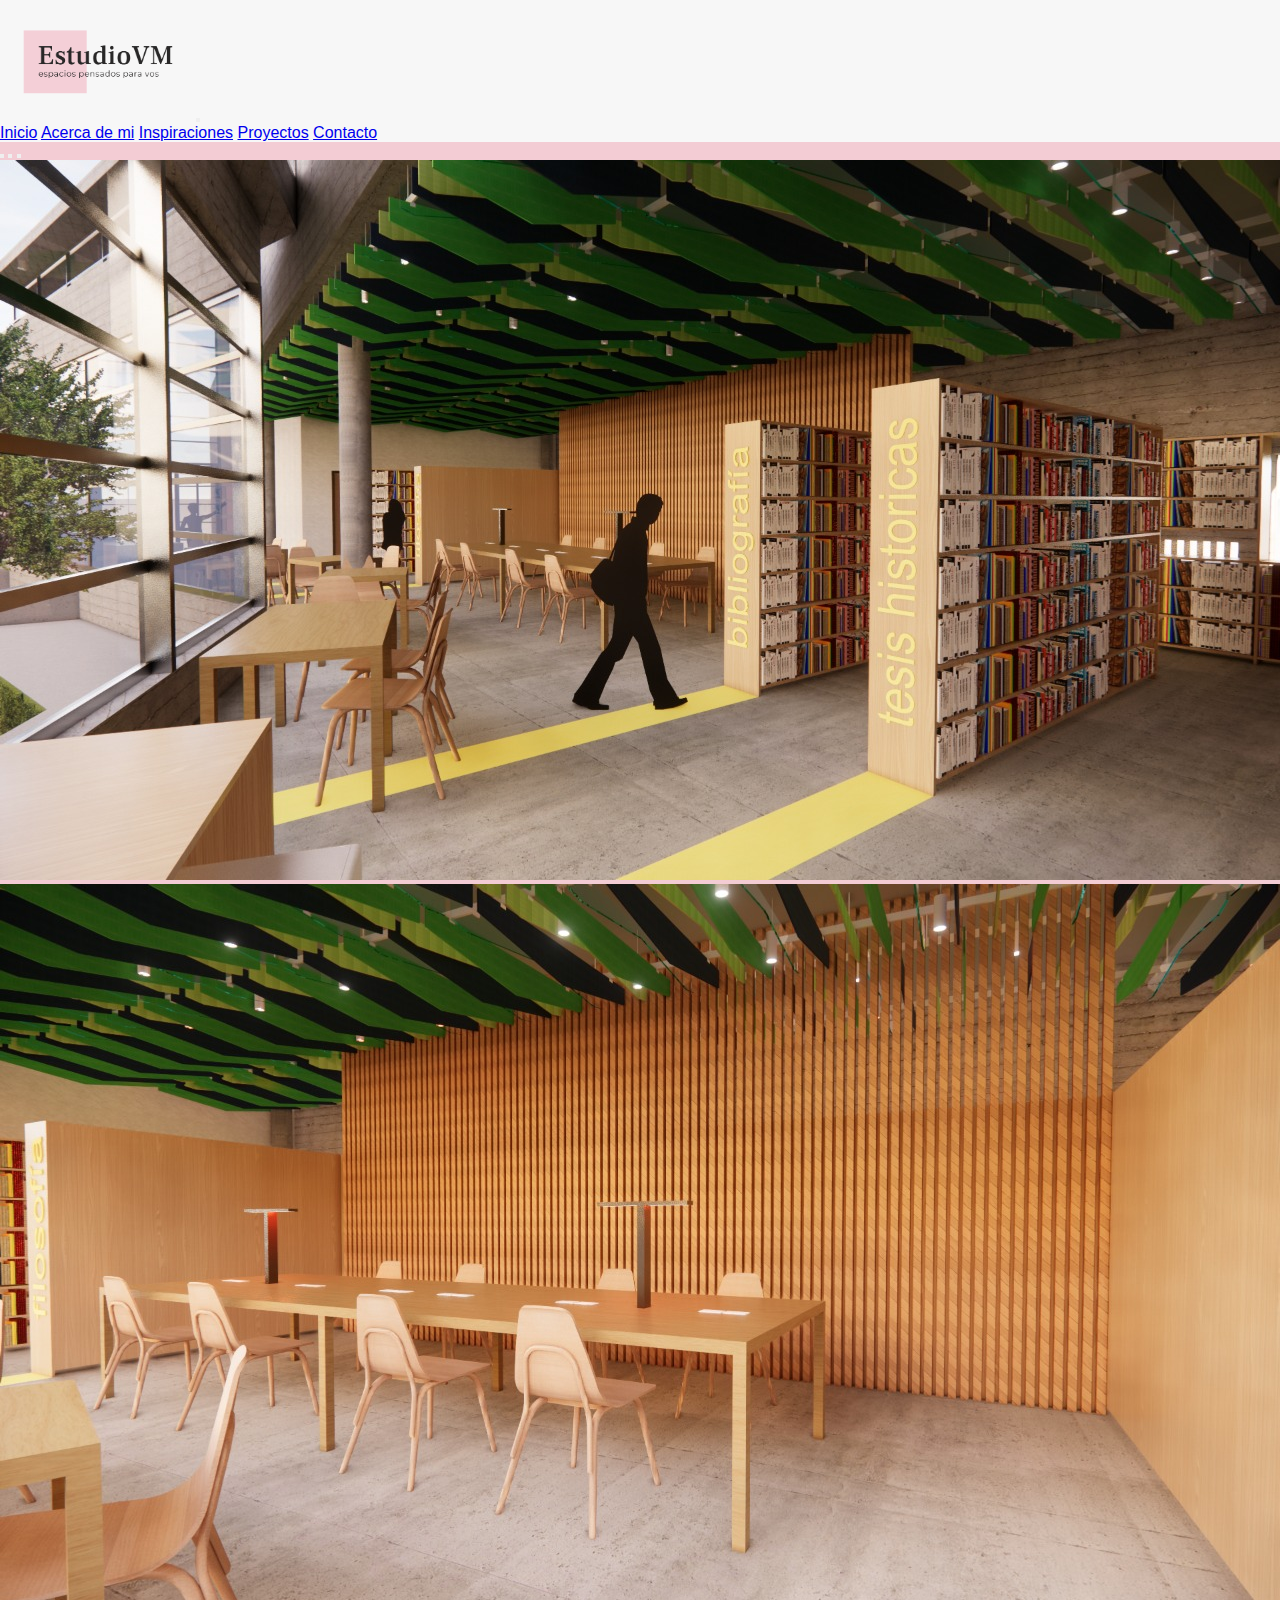
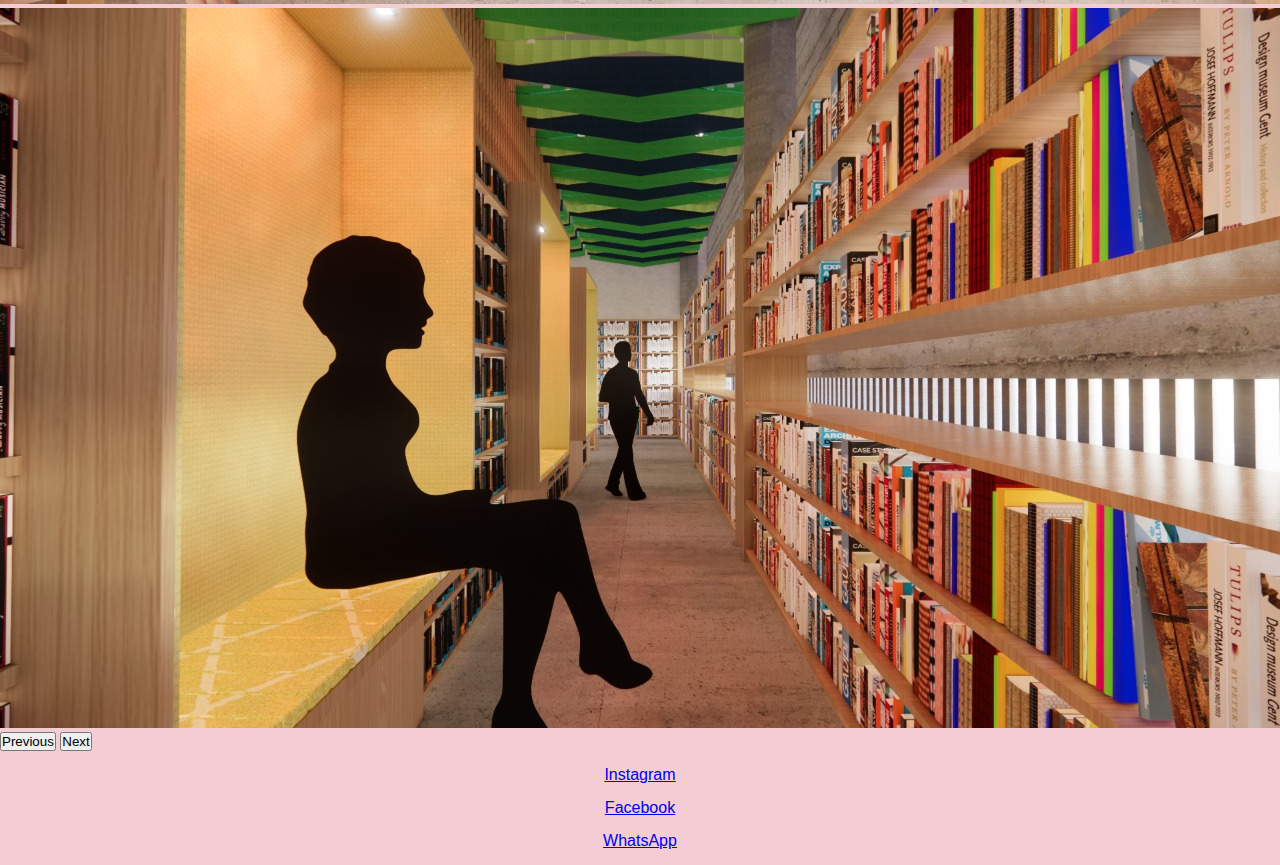
<file: index.html>
<!DOCTYPE html>
<html lang="es">

<head>
  <meta charset="UTF-8">
  <meta http-equiv="X-UA-Compatible" content="IE=edge">
  <meta name="viewport" content="width=device-width, initial-scale=1.0">

  <!-- link bootstrap -->
  <link href="https://cdn.jsdelivr.net/npm/bootstrap@5.2.2/dist/css/bootstrap.min.css" rel="stylesheet"
    integrity="sha384-Zenh87qX5JnK2Jl0vWa8Ck2rdkQ2Bzep5IDxbcnCeuOxjzrPF/et3URy9Bv1WTRi" crossorigin="anonymous">

  <!-- link estilos -->
  <link rel="stylesheet" href="css/style.css">

  <title>EstudioVM</title>
</head>

<body>
  <header class="d-flex navbar navbar-expand-lg bg-light">
    <div class="container-fluid">
      <img class="nav-img" src="./imagenes/logo.png" alt="logo">
      <button class="navbar-toggler" type="button" data-bs-toggle="collapse" data-bs-target="#navbarNavAltMarkup"
        aria-controls="navbarNavAltMarkup" aria-expanded="false" aria-label="Toggle navigation">
        <span class="navbar-toggler-icon"></span>
      </button>
      <nav class="justify-content-end collapse navbar-collapse" id="navbarNavAltMarkup">
        <div class="navbar-nav">
          <a class="nav-link" href="paginas/inicio.html">Inicio</a>
          <a class="nav-link" href="paginas/acerca de mi.html">Acerca de mi</a>
          <a class="nav-link" href="paginas/inspiraciones.html">Inspiraciones</a>
          <a class="nav-link" href="paginas/proyectos.html">Proyectos</a>
          <a class="nav-link" href="paginas/contacto.html">Contacto</a>
        </div>
      </nav>
    </div>
  </header>
  <main class="container">
    <div id="carouselExampleIndicators" class="d-flex p-5 m-auto justify-content-center carousel slide"
      data-bs-ride="true">
      <div class="carousel-indicators">
        <button type="button" data-bs-target="#carouselExampleIndicators" data-bs-slide-to="0" class="active"
          aria-current="true" aria-label="Slide 1"></button>
        <button type="button" data-bs-target="#carouselExampleIndicators" data-bs-slide-to="1"
          aria-label="Slide 2"></button>
        <button type="button" data-bs-target="#carouselExampleIndicators" data-bs-slide-to="2"
          aria-label="Slide 3"></button>
      </div>
      <div class="carousel-inner">
        <div class="carousel-item active">
          <img src="imagenes/imagen1.jpg" class="d-block img-px w-100" alt="imagen biblioteca">
        </div>
        <div class="carousel-item">
          <img src="imagenes/imagen2.jpg" class="d-block img-px w-100" alt="imagen mesa de trabajo">
        </div>
        <div class="carousel-item">
          <img src="imagenes/imagen3.jpg" class="d-block img-px w-100" alt="imagen nichos">
        </div>
      </div>
      <button class="carousel-control-prev" type="button" data-bs-target="#carouselExampleIndicators"
        data-bs-slide="prev">
        <span class="carousel-control-prev-icon" aria-hidden="true"></span>
        <span class="visually-hidden">Previous</span>
      </button>
      <button class="carousel-control-next" type="button" data-bs-target="#carouselExampleIndicators"
        data-bs-slide="next">
        <span class="carousel-control-next-icon" aria-hidden="true"></span>
        <span class="visually-hidden">Next</span>
      </button>
    </div>
  </main>
  <footer>
    <ul class="d-flex gap-3 justify-content-center">
      <li><a href="https:/ /www.instagram.com" target="_blank">Instagram</a></li>
      <li><a href="https://www.facebook.com" target="_blank">Facebook</a></li>
      <li><a href="https://www.whatsapp.com" target="_blank">WhatsApp</a></li>
    </ul>
  </footer>

  <!-- link js bootstrap -->
  <script src="https://cdn.jsdelivr.net/npm/bootstrap@5.2.2/dist/js/bootstrap.bundle.min.js"
    integrity="sha384-OERcA2EqjJCMA+/3y+gxIOqMEjwtxJY7qPCqsdltbNJuaOe923+mo//f6V8Qbsw3"
    crossorigin="anonymous"></script>

</body>

</html>
</file>
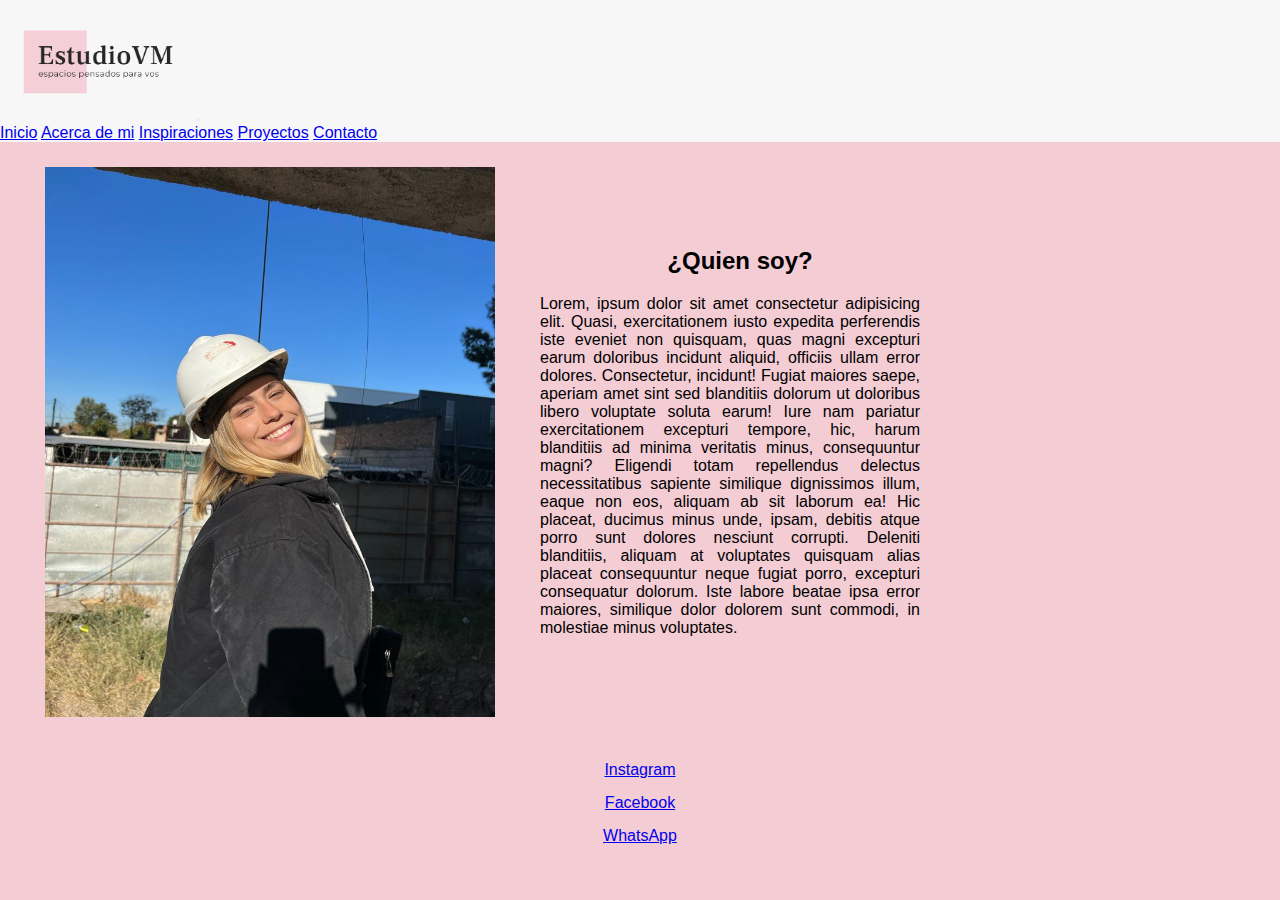
<file: paginas/acerca de mi.html>
<!DOCTYPE html>
<html lang="es">

<head>
    <meta charset="UTF-8">
    <meta http-equiv="X-UA-Compatible" content="IE=edge">
    <meta name="viewport" content="width=device-width, initial-scale=1.0">

    <!-- link bootstrap -->
    <link href="https://cdn.jsdelivr.net/npm/bootstrap@5.2.2/dist/css/bootstrap.min.css" rel="stylesheet"
        integrity="sha384-Zenh87qX5JnK2Jl0vWa8Ck2rdkQ2Bzep5IDxbcnCeuOxjzrPF/et3URy9Bv1WTRi" crossorigin="anonymous">

    <!-- link estilos -->
    <link rel="stylesheet" href="../css/style.css">

    <title>EstudioVM</title>
</head>

<body>
    <header class="navegar d-flex navbar navbar-expand-lg bg-light">
        <div class="container-fluid">
            <img class="nav-img" src="../imagenes/logo.png" alt="logo">
            <button class="navbar-toggler" type="button" data-bs-toggle="collapse" data-bs-target="#navbarNavAltMarkup"
                aria-controls="navbarNavAltMarkup" aria-expanded="false" aria-label="Toggle navigation">
                <span class="navbar-toggler-icon"></span>
            </button>
            <nav class="justify-content-end collapse navbar-collapse" id="navbarNavAltMarkup">
                <div class="navbar-nav">
                    <a class="nav-link" href="../paginas/inicio.html">Inicio</a>
                    <a class="nav-link" href="../paginas/acerca de mi.html">Acerca de mi</a>
                    <a class="nav-link" href="../paginas/inspiraciones.html">Inspiraciones</a>
                    <a class="nav-link" href="../paginas/proyectos.html">Proyectos</a>
                    <a class="nav-link" href="../paginas/contacto.html">Contacto</a>
                </div>
            </nav>
        </div>
    </header>
    <main>
        <div class="container">
            <section class="d-flex yo">
                <div class="img">
                    <img src="../imagenes/yo.jpg" alt="Valentina Mariño">
                </div>
                <div>
                    <h2 class="saludo">¿Quien soy?</h2>
                    <p>Lorem, ipsum dolor sit amet consectetur adipisicing elit. Quasi, exercitationem iusto expedita
                        perferendis iste eveniet non quisquam, quas magni excepturi earum doloribus incidunt aliquid,
                        officiis
                        ullam error dolores. Consectetur, incidunt!
                        Fugiat maiores saepe, aperiam amet sint sed blanditiis dolorum ut doloribus libero voluptate
                        soluta
                        earum! Iure nam pariatur exercitationem excepturi tempore, hic, harum blanditiis ad minima
                        veritatis
                        minus, consequuntur magni?
                        Eligendi totam repellendus delectus necessitatibus sapiente similique dignissimos illum, eaque
                        non eos,
                        aliquam ab sit laborum ea! Hic placeat, ducimus minus unde, ipsam, debitis atque porro sunt
                        dolores
                        nesciunt corrupti.
                        Deleniti blanditiis, aliquam at voluptates quisquam alias placeat consequuntur neque fugiat
                        porro,
                        excepturi consequatur dolorum. Iste labore beatae ipsa error maiores, similique dolor dolorem
                        sunt
                        commodi, in molestiae minus voluptates.
                    </p>
                </div>
            </section>
        </div>
    </main>
    <footer>
        <ul class="d-flex gap-3 justify-content-center">
            <li><a href="https:/ /www.instagram.com" target="_blank">Instagram</a></li>
            <li><a href="https://www.facebook.com" target="_blank">Facebook</a></li>
            <li><a href="https://www.whatsapp.com" target="_blank">WhatsApp</a></li>
        </ul>
    </footer>

    <!-- link js bootstrap -->
    <script src="https://cdn.jsdelivr.net/npm/bootstrap@5.2.2/dist/js/bootstrap.bundle.min.js"
        integrity="sha384-OERcA2EqjJCMA+/3y+gxIOqMEjwtxJY7qPCqsdltbNJuaOe923+mo//f6V8Qbsw3"
        crossorigin="anonymous"></script>

</body>

</html>
</file>
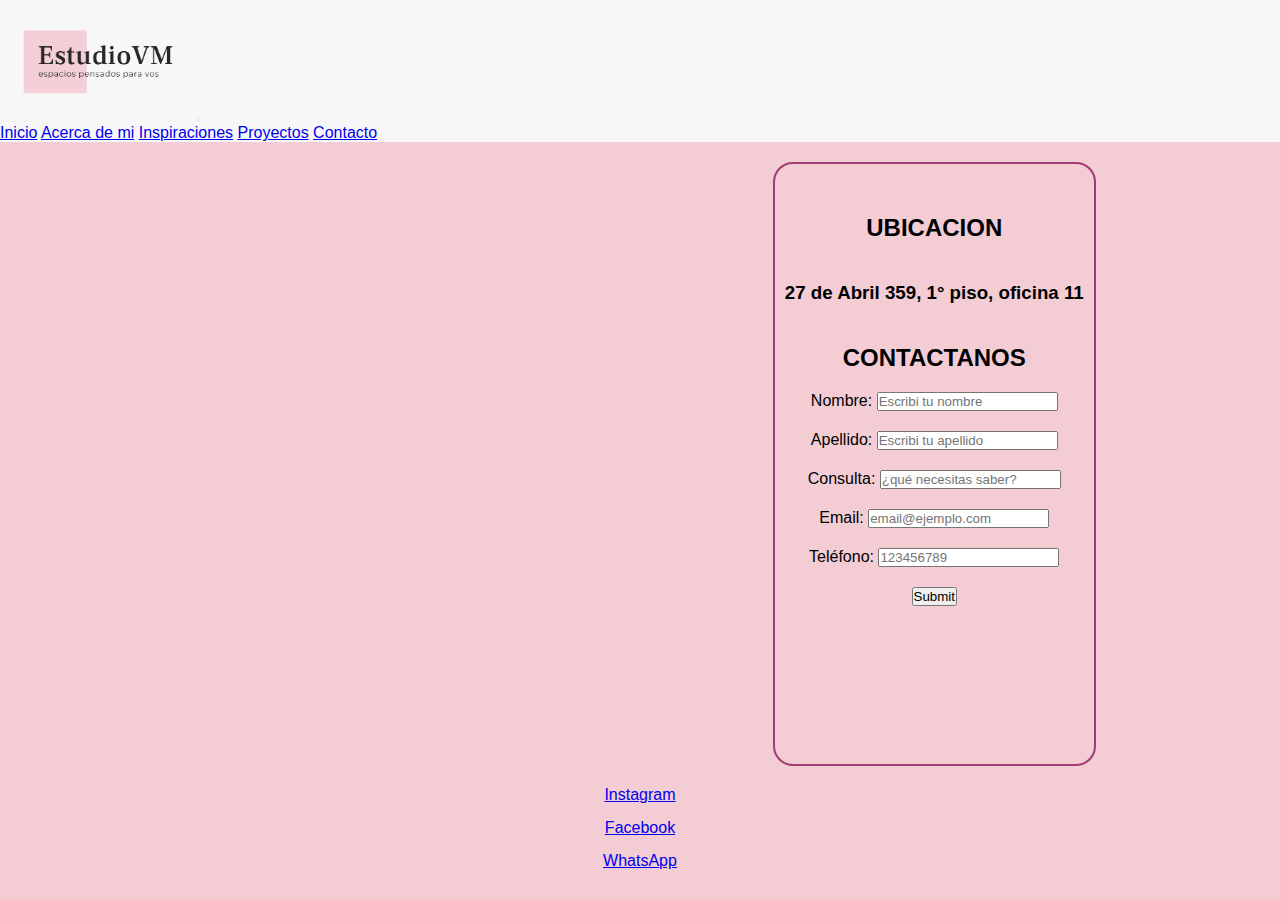
<file: paginas/contacto.html>
<!DOCTYPE html>
<html lang="es">

<head>
    <meta charset="UTF-8">
    <meta http-equiv="X-UA-Compatible" content="IE=edge">
    <meta name="viewport" content="width=device-width, initial-scale=1.0">

    <!-- link bootstrap -->
    <link href="https://cdn.jsdelivr.net/npm/bootstrap@5.2.2/dist/css/bootstrap.min.css" rel="stylesheet"
        integrity="sha384-Zenh87qX5JnK2Jl0vWa8Ck2rdkQ2Bzep5IDxbcnCeuOxjzrPF/et3URy9Bv1WTRi" crossorigin="anonymous">

    <!-- link estilos -->
    <link rel="stylesheet" href="../css/style.css">

    <title>EstudioVM</title>
</head>

<body>
    <header class="d-flex navbar navbar-expand-lg bg-light">
        <div class="container-fluid">
            <img class="nav-img" src="../imagenes/logo.png" alt="logo">
            <button class="navbar-toggler" type="button" data-bs-toggle="collapse" data-bs-target="#navbarNavAltMarkup"
                aria-controls="navbarNavAltMarkup" aria-expanded="false" aria-label="Toggle navigation">
                <span class="navbar-toggler-icon"></span>
            </button>
            <nav class="justify-content-end collapse navbar-collapse" id="navbarNavAltMarkup">
                <div class="navbar-nav">
                    <a class="nav-link" href="../paginas/inicio.html">Inicio</a>
                    <a class="nav-link" href="../paginas/acerca de mi.html">Acerca de mi</a>
                    <a class="nav-link" href="../paginas/inspiraciones.html">Inspiraciones</a>
                    <a class="nav-link" href="../paginas/proyectos.html">Proyectos</a>
                    <a class="nav-link" href="../paginas/contacto.html">Contacto</a>
                </div>
            </nav>
        </div>
    </header>
    <main>
        <section class="contacto gap-3">
            <div>
                <iframe class="mapa"
                    src="https://www.google.com/maps/embed?pb=!1m18!1m12!1m3!1d3404.9386360477115!2d-64.19383517455536!3d-31.4158167219258!2m3!1f0!2f0!3f0!3m2!1i1024!2i768!4f13.1!3m3!1m2!1s0x9432a28187061abd%3A0xb64ca1d9e1e59bf3!2s27%20de%20Abril%20359%2C%20X5022%20C%C3%B3rdoba!5e0!3m2!1ses-419!2sar!4v1662938943269!5m2!1ses-419!2sar"
                    width="600" height="600" style="border:0;" allowfullscreen="" loading="lazy"
                    referrerpolicy="no-referrer-when-downgrade"></iframe>
            </div>
            <div class="contacto-form">
                <h2>UBICACION</h2>
                <h3>27 de Abril 359, 1° piso, oficina 11</h3>
                <h2>CONTACTANOS</h2>
                <form>
                    <div>
                        <label for="nombre">Nombre:</label>
                        <input type="text" id="nombre" placeholder="Escribi tu nombre">
                    </div>
                    <div>
                        <label for="apellido">Apellido:</label>
                        <input type="text" id="apellido" placeholder="Escribi tu apellido">
                    </div>
                    <div>
                        <label for="consulta">Consulta:</label>
                        <input type="text" id="consulta" placeholder="¿qué necesitas saber?">
                    </div>
                    <div>
                        <label for="emailcontacto">Email:</label>
                        <input type="email" id="emailcontacto" placeholder="email@ejemplo.com">
                    </div>
                    <div>
                        <label for="telefono">Teléfono:</label>
                        <input type="tel" id="telefono" placeholder="123456789">
                    </div>
                    <div>
                        <label for="Enviar"></label>
                        <input type="submit" id="enviar">
                    </div>
                </form>
            </div>
        </section>
    </main>
    <footer>
        <ul class="d-flex gap-3 justify-content-center">
            <li><a href="https:/ /www.instagram.com" target="_blank">Instagram</a></li>
            <li><a href="https://www.facebook.com" target="_blank">Facebook</a></li>
            <li><a href="https://www.whatsapp.com" target="_blank">WhatsApp</a></li>
        </ul>
    </footer>

    <!-- link js bootstrap -->
    <script src="https://cdn.jsdelivr.net/npm/bootstrap@5.2.2/dist/js/bootstrap.bundle.min.js"
        integrity="sha384-OERcA2EqjJCMA+/3y+gxIOqMEjwtxJY7qPCqsdltbNJuaOe923+mo//f6V8Qbsw3"
        crossorigin="anonymous"></script>

</body>

</html>
</file>
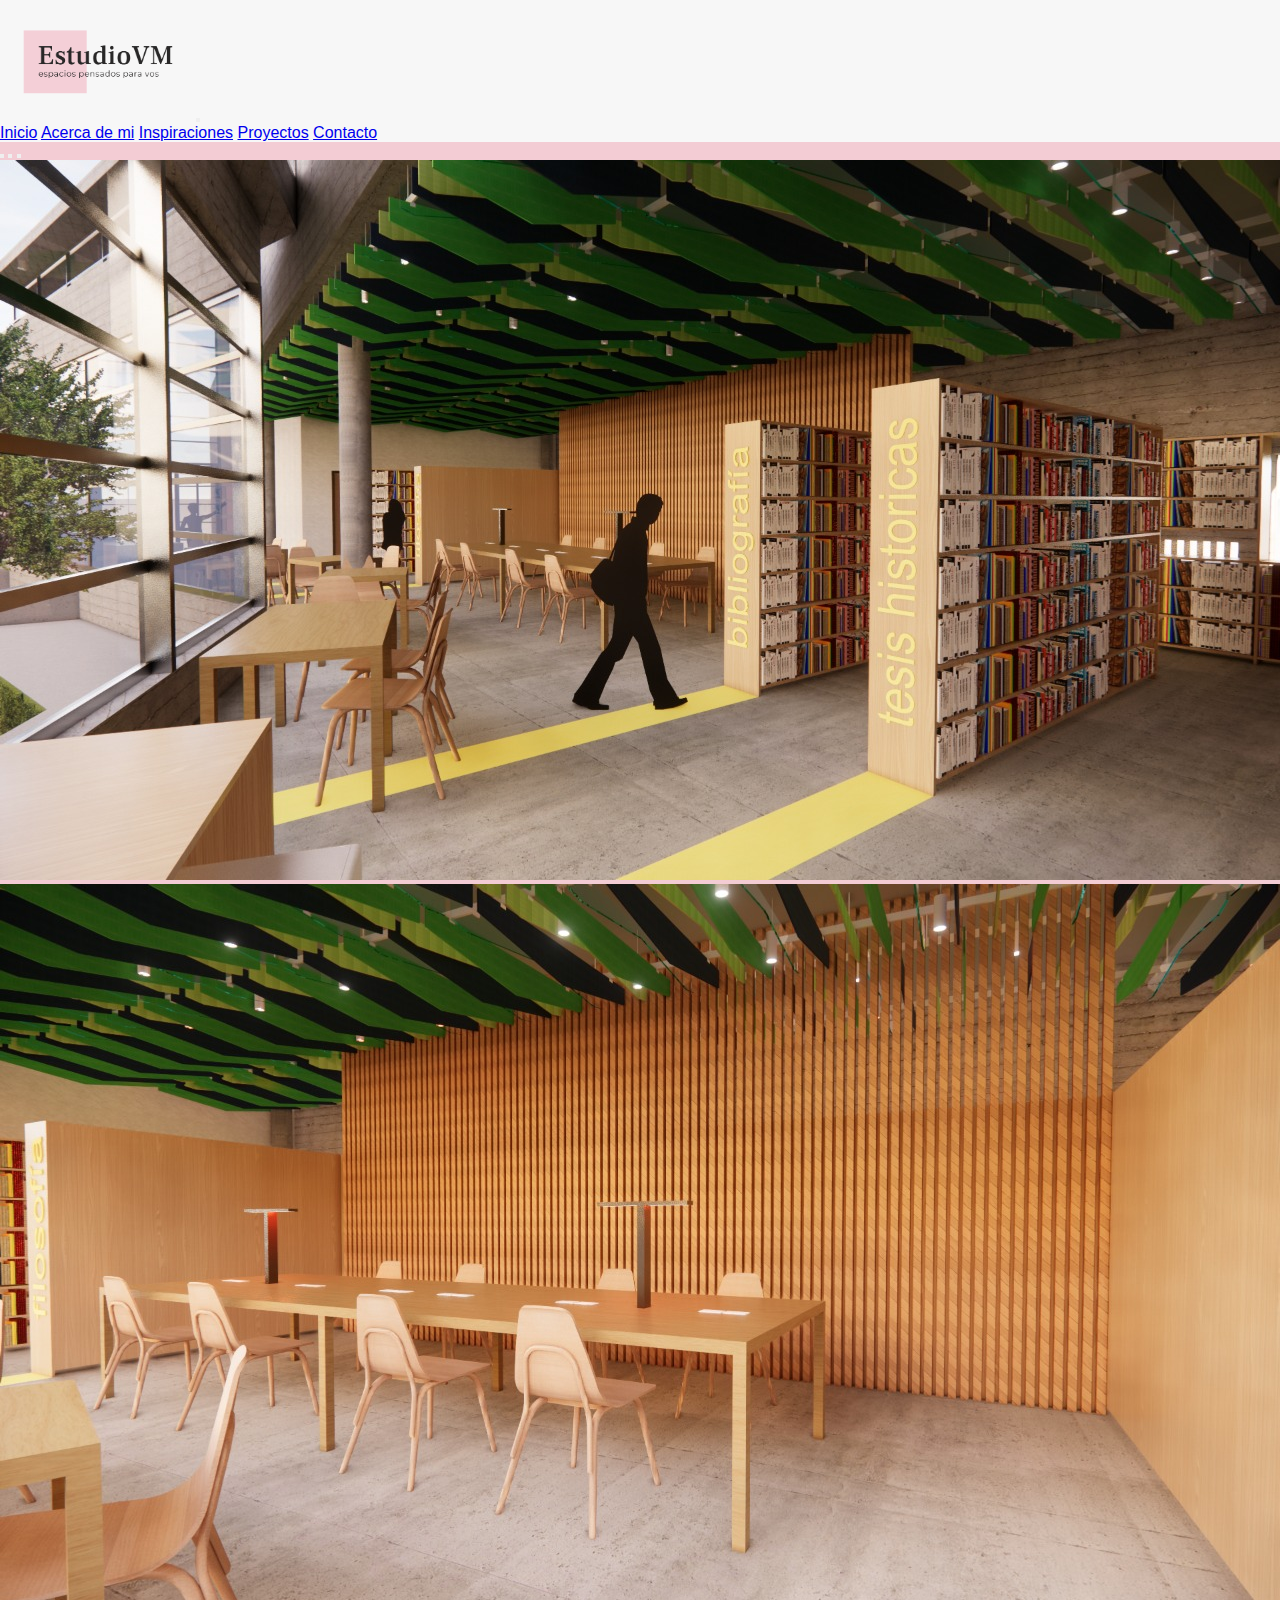
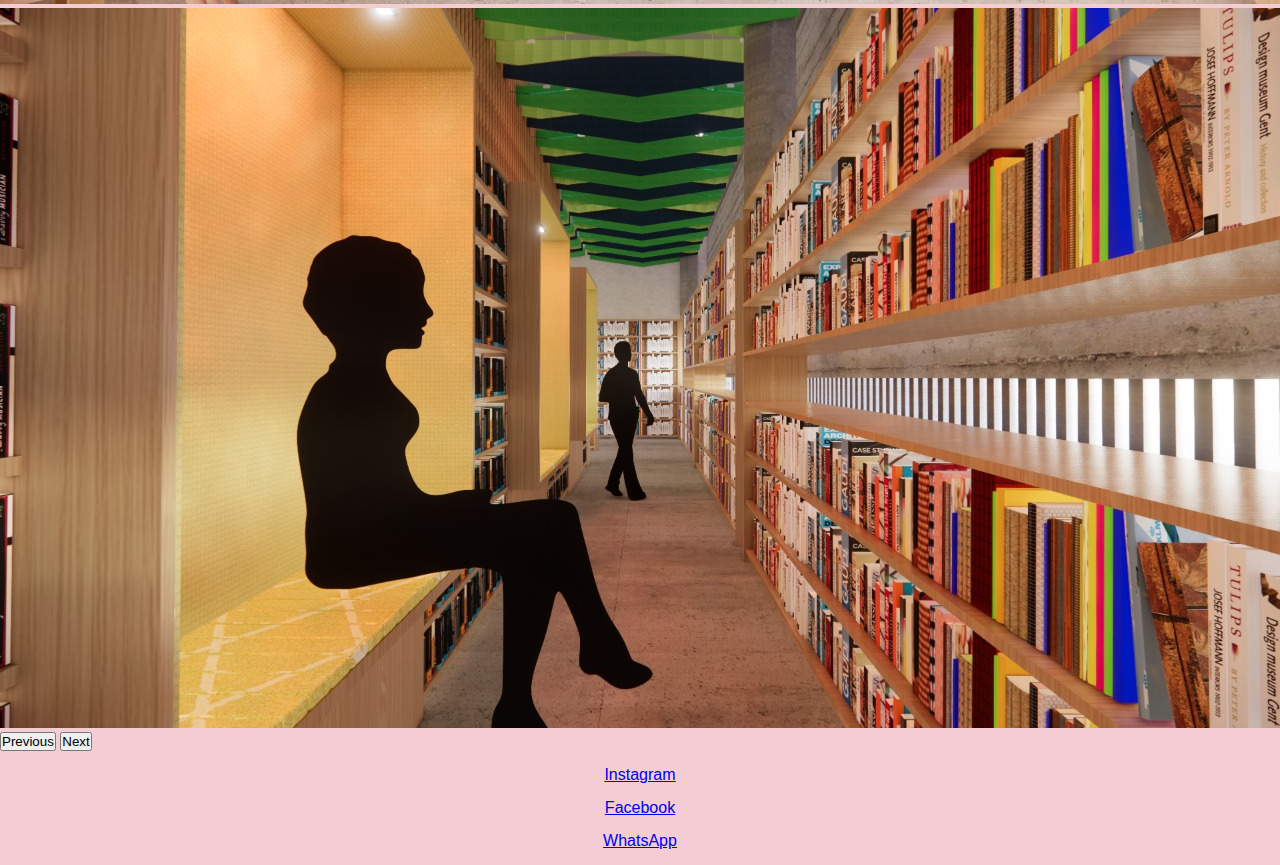
<file: paginas/inicio.html>
<!DOCTYPE html>
<html lang="es">

<head>
  <meta charset="UTF-8">
  <meta http-equiv="X-UA-Compatible" content="IE=edge">
  <meta name="viewport" content="width=device-width, initial-scale=1.0">

  <!-- link bootstrap -->
  <link href="https://cdn.jsdelivr.net/npm/bootstrap@5.2.2/dist/css/bootstrap.min.css" rel="stylesheet"
    integrity="sha384-Zenh87qX5JnK2Jl0vWa8Ck2rdkQ2Bzep5IDxbcnCeuOxjzrPF/et3URy9Bv1WTRi" crossorigin="anonymous">

  <!-- link estilos -->
  <link rel="stylesheet" href="../css/style.css">

  <title>EstudioVM</title>
</head>

<body>
  <header class="d-flex navbar navbar-expand-lg bg-light">
    <div class="container-fluid">
      <img class="nav-img" src="../imagenes/logo.png" alt="logo">
      <button class="navbar-toggler" type="button" data-bs-toggle="collapse" data-bs-target="#navbarNavAltMarkup"
        aria-controls="navbarNavAltMarkup" aria-expanded="false" aria-label="Toggle navigation">
        <span class="navbar-toggler-icon"></span>
      </button>
      <nav class="justify-content-end collapse navbar-collapse" id="navbarNavAltMarkup">
        <div class="navbar-nav">
          <a class="nav-link" href="../paginas/inicio.html">Inicio</a>
          <a class="nav-link" href="../paginas/acerca de mi.html">Acerca de mi</a>
          <a class="nav-link" href="../paginas/inspiraciones.html">Inspiraciones</a>
          <a class="nav-link" href="../paginas/proyectos.html">Proyectos</a>
          <a class="nav-link" href="../paginas/contacto.html">Contacto</a>
        </div>
      </nav>
    </div>
  </header>
  <main class="container">
    <div id="carouselExampleIndicators" class="d-flex p-5 m-auto justify-content-center carousel slide"
      data-bs-ride="true">
      <div class="carousel-indicators">
        <button type="button" data-bs-target="#carouselExampleIndicators" data-bs-slide-to="0" class="active"
          aria-current="true" aria-label="Slide 1"></button>
        <button type="button" data-bs-target="#carouselExampleIndicators" data-bs-slide-to="1"
          aria-label="Slide 2"></button>
        <button type="button" data-bs-target="#carouselExampleIndicators" data-bs-slide-to="2"
          aria-label="Slide 3"></button>
      </div>
      <div class="carousel-inner">
        <div class="carousel-item active">
          <img src="../imagenes/imagen1.jpg" class="d-block img-px w-100" alt="imagen biblioteca">
        </div>
        <div class="carousel-item">
          <img src="../imagenes/imagen2.jpg" class="d-block img-px w-100" alt="imagen mesa de trabajo">
        </div>
        <div class="carousel-item">
          <img src="../imagenes/imagen3.jpg" class="d-block img-px w-100" alt="imagen nichos">
        </div>
      </div>
      <button class="carousel-control-prev" type="button" data-bs-target="#carouselExampleIndicators"
        data-bs-slide="prev">
        <span class="carousel-control-prev-icon" aria-hidden="true"></span>
        <span class="visually-hidden">Previous</span>
      </button>
      <button class="carousel-control-next" type="button" data-bs-target="#carouselExampleIndicators"
        data-bs-slide="next">
        <span class="carousel-control-next-icon" aria-hidden="true"></span>
        <span class="visually-hidden">Next</span>
      </button>
    </div>
  </main>
  <footer>
    <ul class="d-flex gap-3 justify-content-center">
      <li><a href="https:/ /www.instagram.com" target="_blank">Instagram</a></li>
      <li><a href="https://www.facebook.com" target="_blank">Facebook</a></li>
      <li><a href="https://www.whatsapp.com" target="_blank">WhatsApp</a></li>
    </ul>
  </footer>

  <!-- link js bootstrap -->
  <script src="https://cdn.jsdelivr.net/npm/bootstrap@5.2.2/dist/js/bootstrap.bundle.min.js"
    integrity="sha384-OERcA2EqjJCMA+/3y+gxIOqMEjwtxJY7qPCqsdltbNJuaOe923+mo//f6V8Qbsw3"
    crossorigin="anonymous"></script>

</body>

</html>
</file>
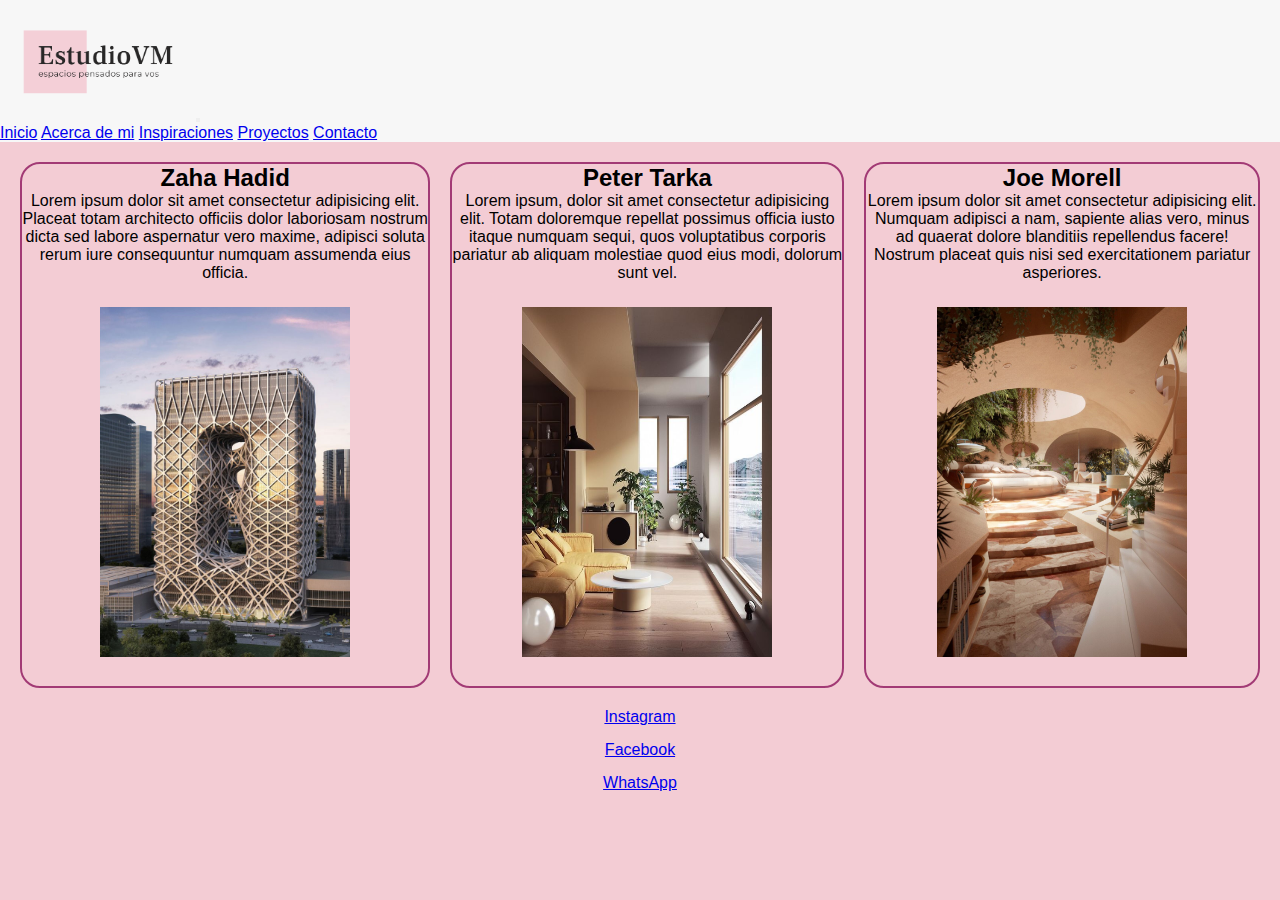
<file: paginas/inspiraciones.html>
<!DOCTYPE html>
<html lang="es">

<head>
    <meta charset="UTF-8">
    <meta http-equiv="X-UA-Compatible" content="IE=edge">
    <meta name="viewport" content="width=device-width, initial-scale=1.0">

    <!-- link bootstrap -->
    <link href="https://cdn.jsdelivr.net/npm/bootstrap@5.2.2/dist/css/bootstrap.min.css" rel="stylesheet"
        integrity="sha384-Zenh87qX5JnK2Jl0vWa8Ck2rdkQ2Bzep5IDxbcnCeuOxjzrPF/et3URy9Bv1WTRi" crossorigin="anonymous">

    <!-- link estilos -->
    <link rel="stylesheet" href="../css/style.css">

    <title>EstudioVM</title>
</head>

<body>
    <header class="d-flex navbar navbar-expand-lg bg-light">
        <div class="container-fluid">
            <img class="nav-img" src="../imagenes/logo.png" alt="logo">
            <button class="navbar-toggler" type="button" data-bs-toggle="collapse" data-bs-target="#navbarNavAltMarkup"
                aria-controls="navbarNavAltMarkup" aria-expanded="false" aria-label="Toggle navigation">
                <span class="navbar-toggler-icon"></span>
            </button>
            <nav class="justify-content-end collapse navbar-collapse" id="navbarNavAltMarkup">
                <div class="navbar-nav">
                    <a class="nav-link" href="../paginas/inicio.html">Inicio</a>
                    <a class="nav-link" href="../paginas/acerca de mi.html">Acerca de mi</a>
                    <a class="nav-link" href="../paginas/inspiraciones.html">Inspiraciones</a>
                    <a class="nav-link" href="../paginas/proyectos.html">Proyectos</a>
                    <a class="nav-link" href="../paginas/contacto.html">Contacto</a>
                </div>
            </nav>
        </div>
    </header>

    <main>
        <div class="contenedor-inspiraciones">

            <div class="inspiraciones inspiraciones-zaha">
                <div>
                    <h3 class="inspiraciones-titulo">Zaha Hadid</h3>
                    <p>Lorem ipsum dolor sit amet consectetur adipisicing elit. Placeat totam architecto officiis dolor
                        laboriosam nostrum dicta sed labore aspernatur vero maxime, adipisci soluta rerum iure
                        consequuntur numquam assumenda eius officia.</p>
                </div>
                <div>
                    <img class="img-inspiraciones" src="../imagenes/imagen13.jpeg" alt="">
                </div>
            </div>

            <div class="inspiraciones inspiraciones-peter">
                <div>
                    <h3 class="inspiraciones-titulo">Peter Tarka</h3>
                    <p>Lorem ipsum, dolor sit amet consectetur adipisicing elit. Totam doloremque repellat possimus
                        officia iusto itaque numquam sequi, quos voluptatibus corporis pariatur ab aliquam molestiae
                        quod eius modi, dolorum sunt vel.</p>
                </div>
                <div>
                    <img class="img-inspiraciones" src="../imagenes/imagen11.png" alt="">
                </div>
            </div>

            <div class="inspiraciones inspiraciones-joe">
                <div>
                    <h3 class="inspiraciones-titulo">Joe Morell</h3>
                    <p>Lorem ipsum dolor sit amet consectetur adipisicing elit. Numquam adipisci a nam, sapiente
                        alias vero, minus ad quaerat dolore blanditiis repellendus facere! Nostrum placeat quis nisi
                        sed exercitationem pariatur asperiores.</p>
                </div>
                <div>
                    <img class="img-inspiraciones" src="../imagenes/imagen12.jpeg" alt="">
                </div>
            </div>

        </div>

    </main>

    <footer>
        <ul class="d-flex gap-3 justify-content-center">
            <li><a href="https:/ /www.instagram.com" target="_blank">Instagram</a></li>
            <li><a href="https://www.facebook.com" target="_blank">Facebook</a></li>
            <li><a href="https://www.whatsapp.com" target="_blank">WhatsApp</a></li>
        </ul>
    </footer>

    <!-- link js bootstrap -->
    <script src="https://cdn.jsdelivr.net/npm/bootstrap@5.2.2/dist/js/bootstrap.bundle.min.js"
        integrity="sha384-OERcA2EqjJCMA+/3y+gxIOqMEjwtxJY7qPCqsdltbNJuaOe923+mo//f6V8Qbsw3"
        crossorigin="anonymous"></script>

</body>

</html>
</file>
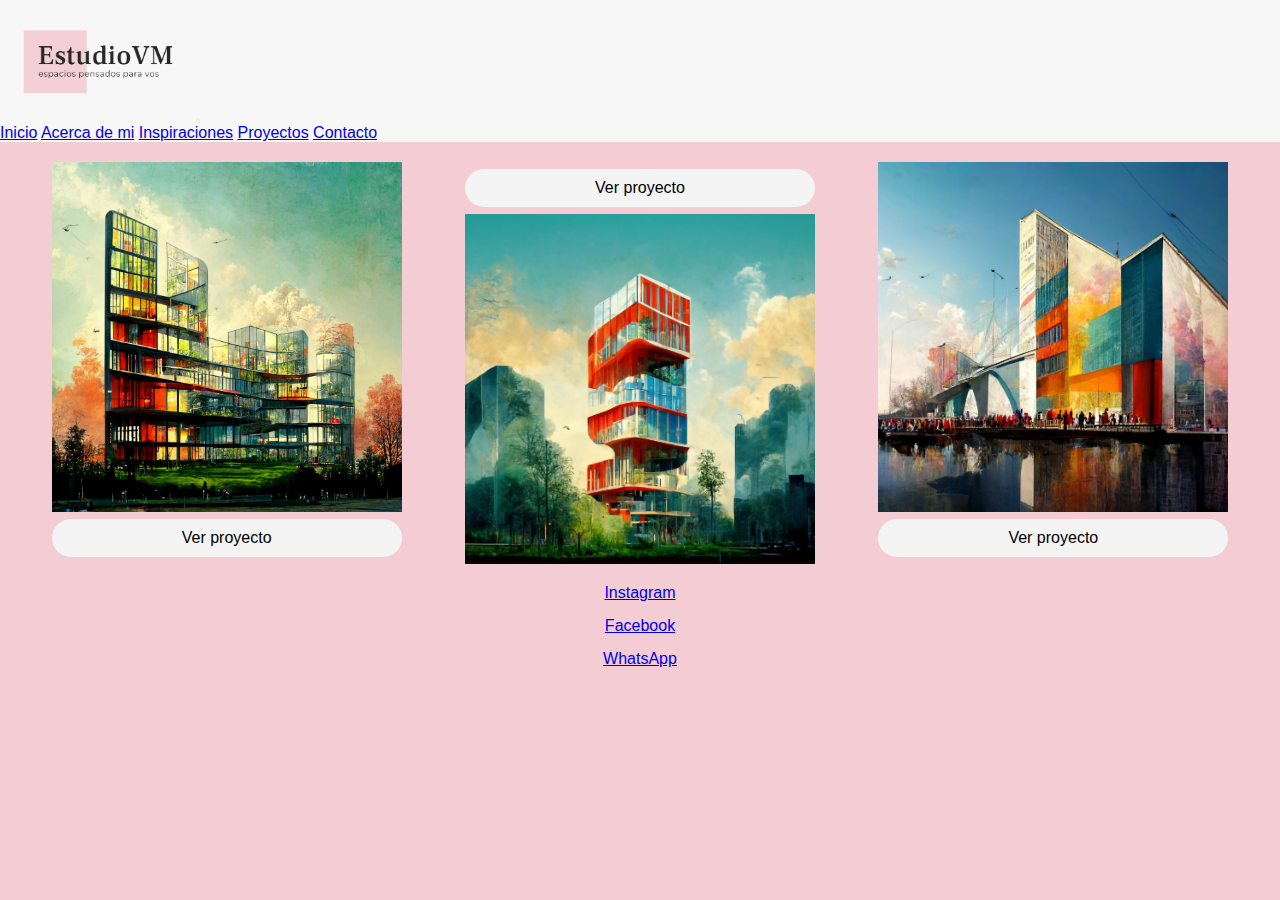
<file: paginas/proyectos.html>
<!DOCTYPE html>
<html lang="es">

<head>
    <meta charset="UTF-8">
    <meta http-equiv="X-UA-Compatible" content="IE=edge">
    <meta name="viewport" content="width=device-width, initial-scale=1.0">

    <!-- link bootstrap -->
    <link href="https://cdn.jsdelivr.net/npm/bootstrap@5.2.2/dist/css/bootstrap.min.css" rel="stylesheet"
        integrity="sha384-Zenh87qX5JnK2Jl0vWa8Ck2rdkQ2Bzep5IDxbcnCeuOxjzrPF/et3URy9Bv1WTRi" crossorigin="anonymous">

    <!-- link estilos -->
    <link rel="stylesheet" href="../css/style.css">

    <title>EstudioVM</title>
</head>

<body>
    <header class="d-flex navbar navbar-expand-lg bg-light">
        <div class="container-fluid">
            <img class="nav-img" src="../imagenes/logo.png" alt="logo">
            <button class="navbar-toggler" type="button" data-bs-toggle="collapse" data-bs-target="#navbarNavAltMarkup"
                aria-controls="navbarNavAltMarkup" aria-expanded="false" aria-label="Toggle navigation">
                <span class="navbar-toggler-icon"></span>
            </button>
            <nav class="justify-content-end collapse navbar-collapse" id="navbarNavAltMarkup">
                <div class="navbar-nav">
                    <a class="nav-link" href="../paginas/inicio.html">Inicio</a>
                    <a class="nav-link" href="../paginas/acerca de mi.html">Acerca de mi</a>
                    <a class="nav-link" href="../paginas/inspiraciones.html">Inspiraciones</a>
                    <a class="nav-link" href="../paginas/proyectos.html">Proyectos</a>
                    <a class="nav-link" href="../paginas/contacto.html">Contacto</a>
                </div>
            </nav>
        </div>
    </header>
    <main>
        <section class="proyectos gap-3">
            <div class="linkproyecto">
                <img class="transition" src="../imagenes/imagen8.png" alt="Imagen ocho" height="350" width="350">
                <a href="https://www.archdaily.cl/cl">Ver proyecto</a>
            </div>
            <div class="linkproyecto linkreves">
                <img class="transition" src="../imagenes/imagen9.png" alt="Imagen ocho" height="350" width="350">
                <a href="https://www.archdaily.cl/cl">Ver proyecto</a>
            </div>
            <div class="linkproyecto">
                <img class="transition" src="../imagenes/imagen10.png" alt="Imagen ocho" height="350" width="350">
                <a href="https://www.archdaily.cl/cl">Ver proyecto</a>
            </div>
        </section>
    </main>
    <footer>
        <ul class="d-flex gap-3 justify-content-center">
            <li><a href="https:/ /www.instagram.com" target="_blank">Instagram</a></li>
            <li><a href="https://www.facebook.com" target="_blank">Facebook</a></li>
            <li><a href="https://www.whatsapp.com" target="_blank">WhatsApp</a></li>
        </ul>
    </footer>

    <!-- link js bootstrap -->
    <script src="https://cdn.jsdelivr.net/npm/bootstrap@5.2.2/dist/js/bootstrap.bundle.min.js"
        integrity="sha384-OERcA2EqjJCMA+/3y+gxIOqMEjwtxJY7qPCqsdltbNJuaOe923+mo//f6V8Qbsw3"
        crossorigin="anonymous"></script>

</body>

</html>
</file>
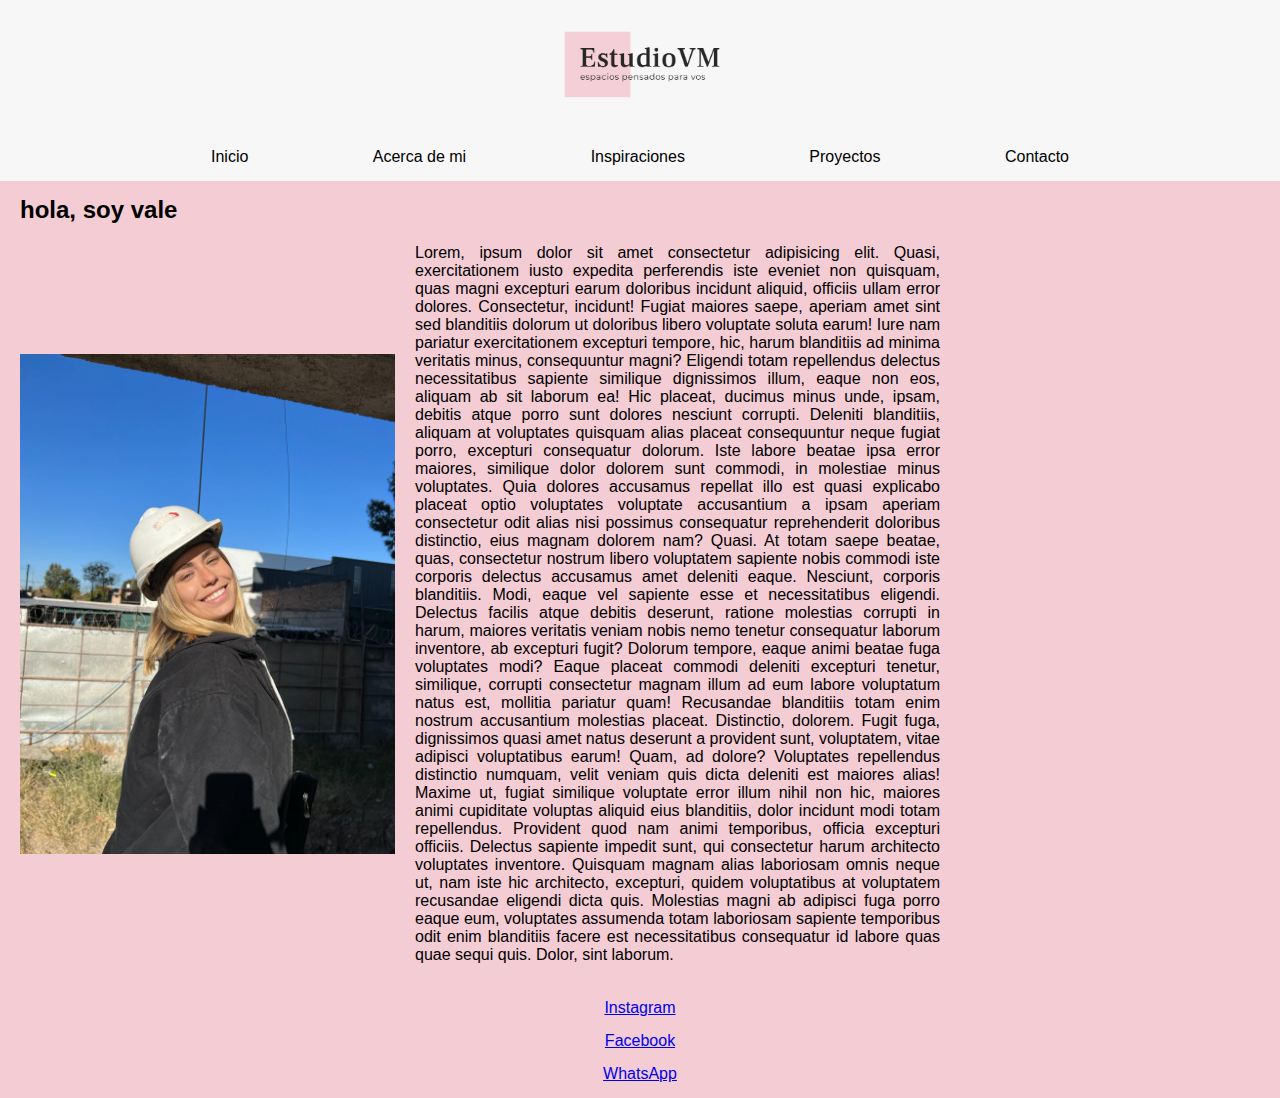
<file: coder/paginas/acerca de mi.html>
<!DOCTYPE html>
<html lang="es">

<head>
    <meta charset="UTF-8">
    <meta http-equiv="X-UA-Compatible" content="IE=edge">
    <meta name="viewport" content="width=device-width, initial-scale=1.0">
    <link rel="stylesheet" href="../style.css">
    <title>EstudioVM</title>
</head>

<body>
    <header>
        <h1>
            <img src="../imagenes/logo.png" alt="Logo" width="200">
        </h1>
        <nav class="navegacion">
            <ul class="menu">
                <li><a href="inicio.html">Inicio</a></li>
                <li><a href="acerca de mi.html">Acerca de mi</a></li>
                <li><a href="inspiraciones.html">Inspiraciones</a></li>
                <li><a href="proyectos.html">Proyectos</a></li>
                <li><a href="contacto.html">Contacto</a></li>
            </ul>
        </nav>
    </header>
    <main>
        <h2 class="saludo">hola, soy vale</h2>
        <section class="yo">
            <img src="../imagenes/yo.jpg" alt="Valentina Mariño" width="375" height="500" class="valentina">
            <p>Lorem, ipsum dolor sit amet consectetur adipisicing elit. Quasi, exercitationem iusto expedita
                perferendis iste eveniet non quisquam, quas magni excepturi earum doloribus incidunt aliquid, officiis
                ullam error dolores. Consectetur, incidunt!
                Fugiat maiores saepe, aperiam amet sint sed blanditiis dolorum ut doloribus libero voluptate soluta
                earum! Iure nam pariatur exercitationem excepturi tempore, hic, harum blanditiis ad minima veritatis
                minus, consequuntur magni?
                Eligendi totam repellendus delectus necessitatibus sapiente similique dignissimos illum, eaque non eos,
                aliquam ab sit laborum ea! Hic placeat, ducimus minus unde, ipsam, debitis atque porro sunt dolores
                nesciunt corrupti.
                Deleniti blanditiis, aliquam at voluptates quisquam alias placeat consequuntur neque fugiat porro,
                excepturi consequatur dolorum. Iste labore beatae ipsa error maiores, similique dolor dolorem sunt
                commodi, in molestiae minus voluptates.
                Quia dolores accusamus repellat illo est quasi explicabo placeat optio voluptates voluptate accusantium
                a ipsam aperiam consectetur odit alias nisi possimus consequatur reprehenderit doloribus distinctio,
                eius magnam dolorem nam? Quasi.
                At totam saepe beatae, quas, consectetur nostrum libero voluptatem sapiente nobis commodi iste corporis
                delectus accusamus amet deleniti eaque. Nesciunt, corporis blanditiis. Modi, eaque vel sapiente esse et
                necessitatibus eligendi.
                Delectus facilis atque debitis deserunt, ratione molestias corrupti in harum, maiores veritatis veniam
                nobis nemo tenetur consequatur laborum inventore, ab excepturi fugit? Dolorum tempore, eaque animi
                beatae fuga voluptates modi?
                Eaque placeat commodi deleniti excepturi tenetur, similique, corrupti consectetur magnam illum ad eum
                labore voluptatum natus est, mollitia pariatur quam! Recusandae blanditiis totam enim nostrum
                accusantium molestias placeat. Distinctio, dolorem.
                Fugit fuga, dignissimos quasi amet natus deserunt a provident sunt, voluptatem, vitae adipisci
                voluptatibus earum! Quam, ad dolore? Voluptates repellendus distinctio numquam, velit veniam quis dicta
                deleniti est maiores alias!
                Maxime ut, fugiat similique voluptate error illum nihil non hic, maiores animi cupiditate voluptas
                aliquid eius blanditiis, dolor incidunt modi totam repellendus. Provident quod nam animi temporibus,
                officia excepturi officiis.
                Delectus sapiente impedit sunt, qui consectetur harum architecto voluptates inventore. Quisquam magnam
                alias laboriosam omnis neque ut, nam iste hic architecto, excepturi, quidem voluptatibus at voluptatem
                recusandae eligendi dicta quis.
                Molestias magni ab adipisci fuga porro eaque eum, voluptates assumenda totam laboriosam sapiente
                temporibus odit enim blanditiis facere est necessitatibus consequatur id labore quas quae sequi quis.
                Dolor, sint laborum.
            </p>
            <iframe width="300" height="500" src="https://www.youtube.com/embed/c2c2kB2RVuc"
                title="YouTube video player" frameborder="0"
                allow="accelerometer; autoplay; clipboard-write; encrypted-media; gyroscope; picture-in-picture"
                allowfullscreen></iframe>
        </section>
    </main>
    <footer>
        <ul>
            <li><a href="https://www.instagram.com" target="_blank" class="lightgreen">Instagram</a></li>
            <li><a href="https://www.facebook.com" target="_blank" class="lightgreen">Facebook</a></li>
            <li><a href="https://www.whatsapp.com" target="_blank" class="lightgreen">WhatsApp</a></li>
        </ul>
    </footer>
</body>

</html>
</file>
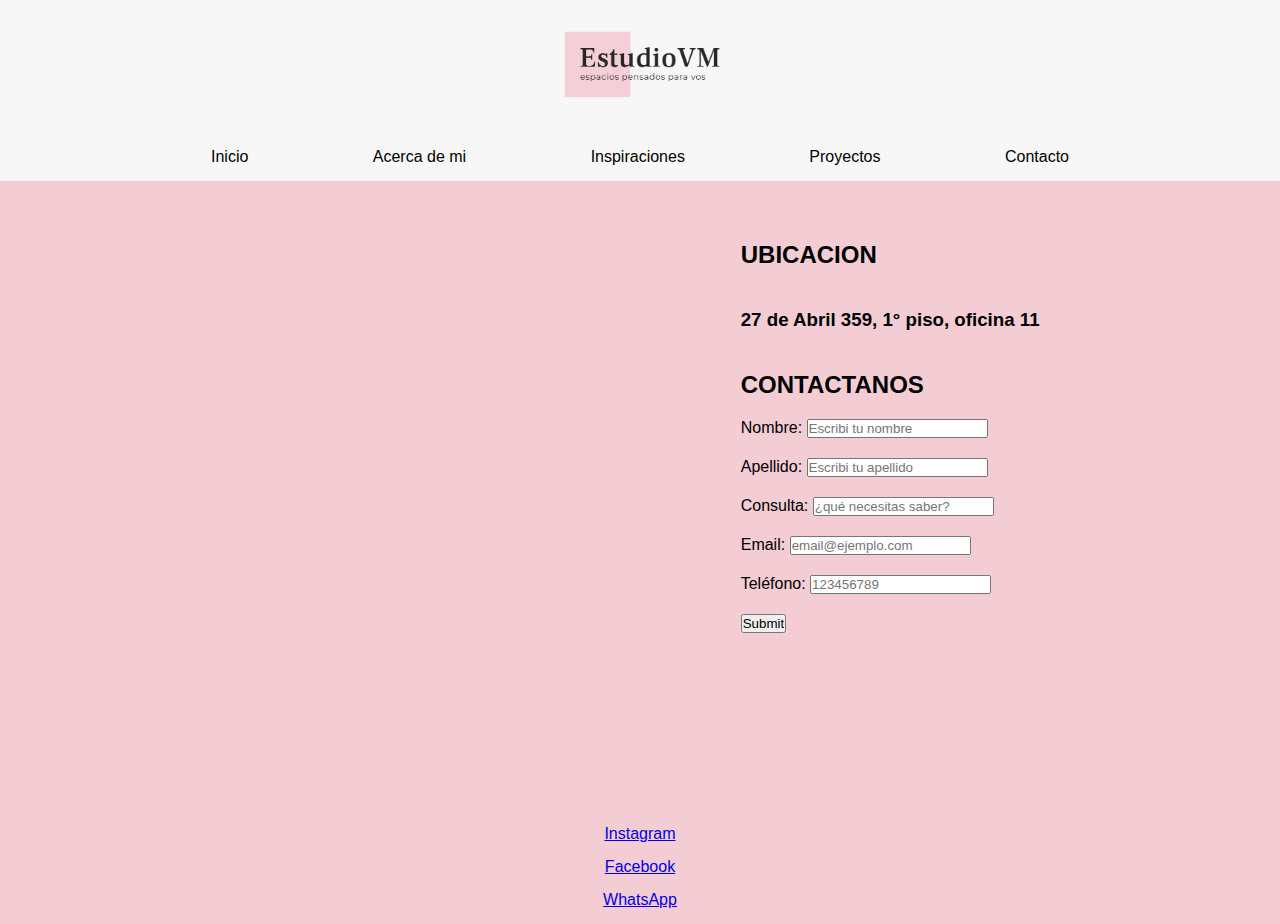
<file: coder/paginas/contacto.html>
<!DOCTYPE html>
<html lang="es">

<head>
    <meta charset="UTF-8">
    <meta http-equiv="X-UA-Compatible" content="IE=edge">
    <meta name="viewport" content="width=device-width, initial-scale=1.0">
    <link rel="stylesheet" href="../style.css">
    <title>EstudioVM</title>
</head>

<body>
    <header>
        <h1>
            <img src="../imagenes/logo.png" alt="Logo" width="200">
        </h1>
        <nav class="navegacion">
            <ul class="menu">
                <li><a href="inicio.html">Inicio</a></li>
                <li><a href="acerca de mi.html">Acerca de mi</a></li>
                <li><a href="inspiraciones.html">Inspiraciones</a></li>
                <li><a href="proyectos.html">Proyectos</a></li>
                <li><a href="contacto.html">Contacto</a></li>
            </ul>
        </nav>
    </header>
    <main>
        <section class="contacto">
            <div>
                <iframe
                    src="https://www.google.com/maps/embed?pb=!1m18!1m12!1m3!1d3404.9386360477115!2d-64.19383517455536!3d-31.4158167219258!2m3!1f0!2f0!3f0!3m2!1i1024!2i768!4f13.1!3m3!1m2!1s0x9432a28187061abd%3A0xb64ca1d9e1e59bf3!2s27%20de%20Abril%20359%2C%20X5022%20C%C3%B3rdoba!5e0!3m2!1ses-419!2sar!4v1662938943269!5m2!1ses-419!2sar"
                    width="600" height="600" style="border:0;" allowfullscreen="" loading="lazy"
                    referrerpolicy="no-referrer-when-downgrade"></iframe>
            </div>
            <div class="contacto-form">
                <h2>UBICACION</h2>
                <h3>27 de Abril 359, 1° piso, oficina 11</h3>
                <h2>CONTACTANOS</h2>
                <form>
                    <div>
                        <label for="nombre">Nombre:</label>
                        <input type="text" id="nombre" placeholder="Escribi tu nombre">
                    </div>
                    <div>
                        <label for="apellido">Apellido:</label>
                        <input type="text" id="apellido" placeholder="Escribi tu apellido">
                    </div>
                    <div>
                        <label for="consulta">Consulta:</label>
                        <input type="text" id="consulta" placeholder="¿qué necesitas saber?">
                    </div>
                    <div>
                        <label for="emailcontacto">Email:</label>
                        <input type="email" id="emailcontacto" placeholder="email@ejemplo.com">
                    </div>
                    <div>
                        <label for="telefono">Teléfono:</label>
                        <input type="tel" id="telefono" placeholder="123456789">
                    </div>
                    <div>
                        <label for="Enviar"></label>
                        <input type="submit" id="enviar">
                    </div>
                </form>
            </div>
        </section>
    </main>
    <footer>
        <ul>
            <li><a href="https://www.instagram.com" target="_blank">Instagram</a></li>
            <li><a href="https://www.facebook.com" target="_blank">Facebook</a></li>
            <li><a href="https://www.whatsapp.com" target="_blank">WhatsApp</a></li>
        </ul>
    </footer>
</body>

</html>
</file>
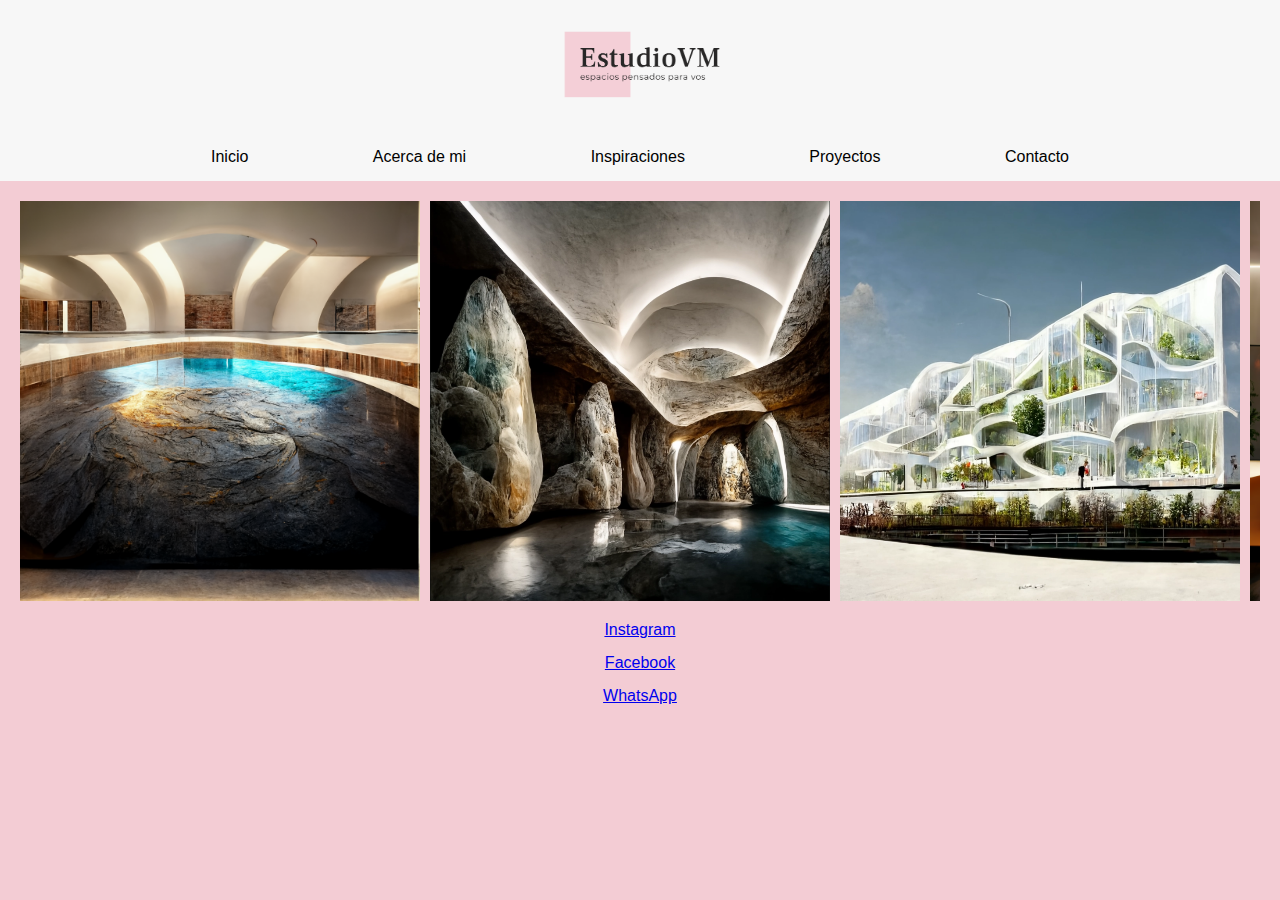
<file: coder/paginas/inicio.html>
<!DOCTYPE html>
<html lang="es">

<head>
    <meta charset="UTF-8">
    <meta http-equiv="X-UA-Compatible" content="IE=edge">
    <meta name="viewport" content="width=device-width, initial-scale=1.0">
    <link rel="stylesheet" href="../style.css">
    <title>EstudioVM</title>
</head>
<body>
    <header>
        <h1>
            <img src="../imagenes/logo.png" alt="Logo" width="200">
        </h1>
        <nav class="navegacion">
            <ul class="menu">
                <li><a href="inicio.html">Inicio</a></li>
                <li><a href="acerca de mi.html">Acerca de mi</a></li>
                <li><a href="inspiraciones.html">Inspiraciones</a></li>
                <li><a href="proyectos.html">Proyectos</a></li>
                <li><a href="contacto.html">Contacto</a></li>
            </ul>
        </nav>
    </header>
    <main>
        <section class="imagenes">
            <img src="../imagenes/imagen1.png" alt="Imagen uno" width="400" height="400">
            <img src="../imagenes/imagen2.png" alt="Imagen dos" width="400" height="400">
            <img src="../imagenes/imagen3.png" alt="Imagen tres" width="400" height="400">
            <img src="../imagenes/imagen4.png" alt="Imagen cuatro" width="400" height="400">
            <img src="../imagenes/imagen5.png" alt="Imagen cinco" width="400" height="400">
            <img src="../imagenes/imagen6.png" alt="Imagen seis" width="400" height="400">
            <img src="../imagenes/imagen7.png" alt="Imagen siete" width="400" height="400">
        </section>
    </main>
    <footer>
        <ul>
            <li><a href="https://www.instagram.com" target="_blank">Instagram</a></li>
            <li><a href="https://www.facebook.com" target="_blank">Facebook</a></li>
            <li><a href="https://www.whatsapp.com" target="_blank">WhatsApp</a></li>
        </ul>
    </footer>
</body>

</html>
</file>
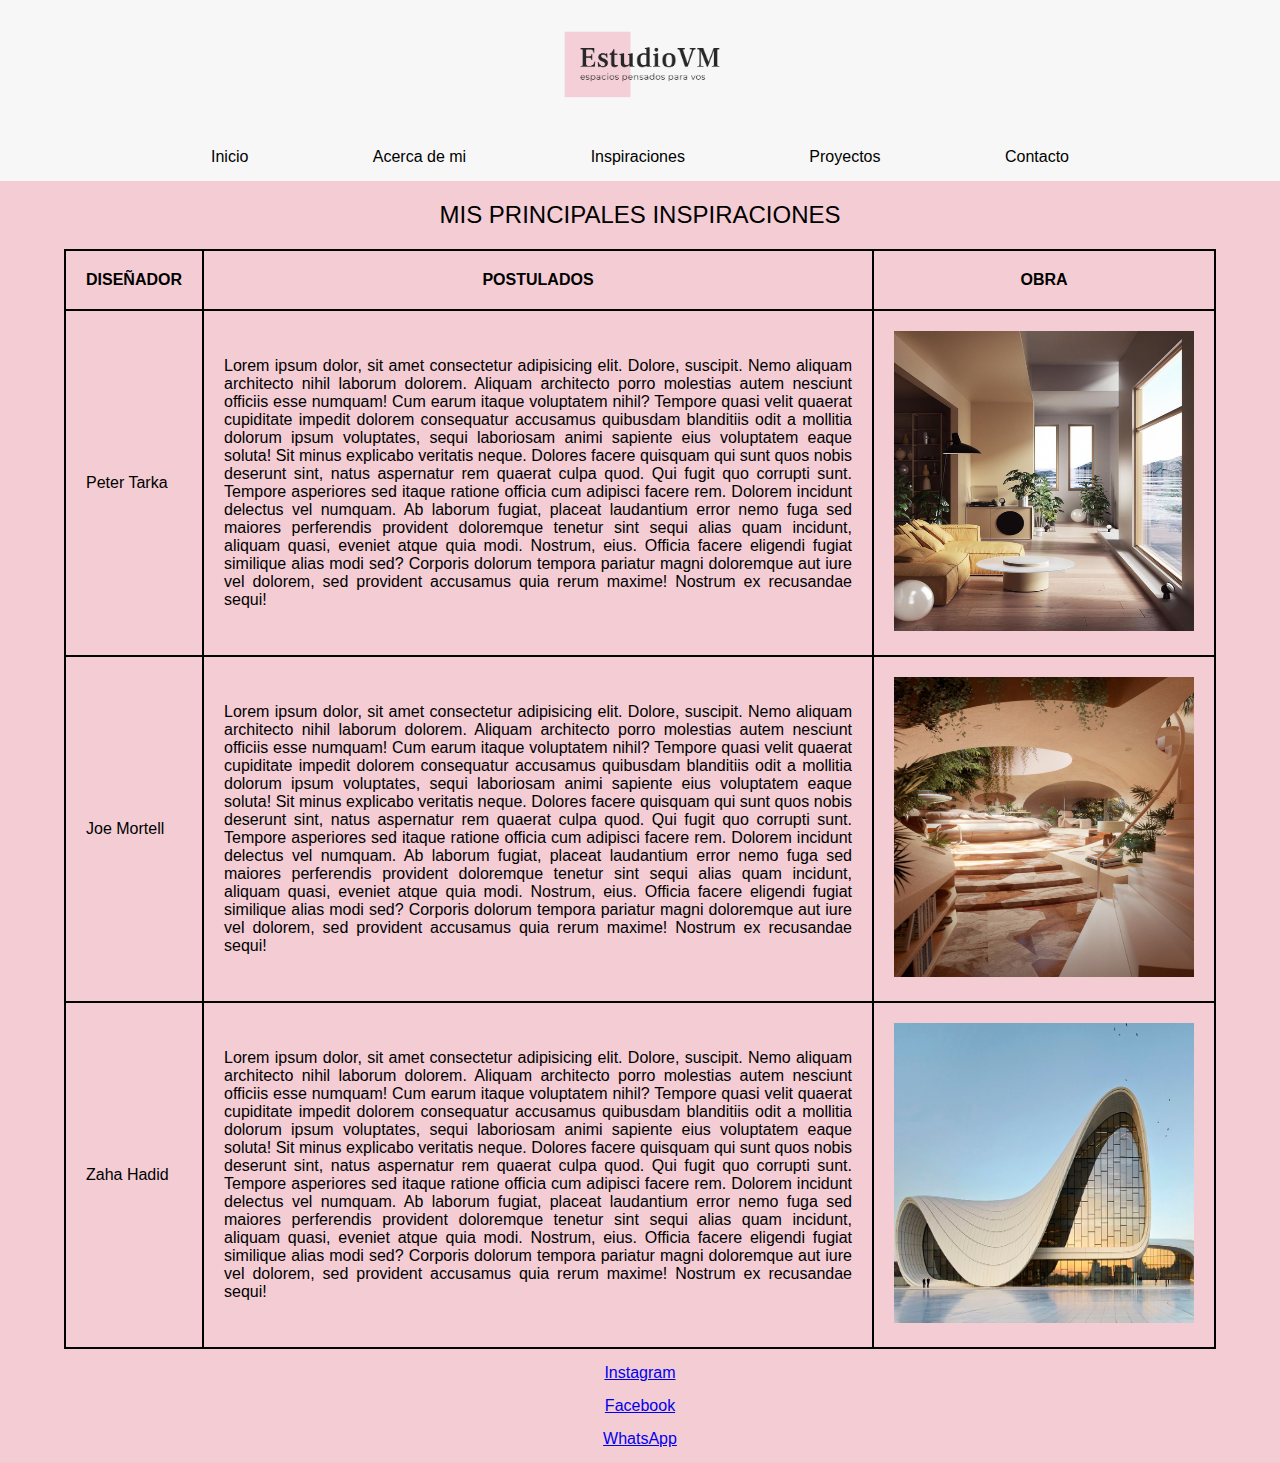
<file: coder/paginas/inspiraciones.html>
<!DOCTYPE html>
<html lang="es">
<head>
    <meta charset="UTF-8">
    <meta http-equiv="X-UA-Compatible" content="IE=edge">
    <meta name="viewport" content="width=device-width, initial-scale=1.0">
    <link rel="stylesheet" href="../style.css">
    <title>EstudioVM</title>
</head>
<body>
    <header>
        <h1>
            <img src="../imagenes/logo.png" alt="Logo" width="200">
        </h1>
        <nav class="navegacion">
            <ul class="menu">
                <li><a href="inicio.html">Inicio</a></li>
                <li><a href="acerca de mi.html">Acerca de mi</a></li>
                <li><a href="inspiraciones.html">Inspiraciones</a></li>
                <li><a href="proyectos.html">Proyectos</a></li>
                <li><a href="contacto.html">Contacto</a></li>
            </ul>
        </nav>
    </header>
    <main>
        <section>
            <h2 class="inspiraciones">MIS PRINCIPALES INSPIRACIONES</h2>
            <table>
                <tr>
                    <th>DISEÑADOR</th>
                    <th>POSTULADOS</th>
                    <th>OBRA</th>
                </tr>
                <tr>
                    <td>Peter Tarka</td>
                    <td>Lorem ipsum dolor, sit amet consectetur adipisicing elit. Dolore, suscipit. Nemo aliquam architecto nihil laborum dolorem. Aliquam architecto porro molestias autem nesciunt officiis esse numquam! Cum earum itaque voluptatem nihil?
                    Tempore quasi velit quaerat cupiditate impedit dolorem consequatur accusamus quibusdam blanditiis odit a mollitia dolorum ipsum voluptates, sequi laboriosam animi sapiente eius voluptatem eaque soluta! Sit minus explicabo veritatis neque.
                    Dolores facere quisquam qui sunt quos nobis deserunt sint, natus aspernatur rem quaerat culpa quod. Qui fugit quo corrupti sunt. Tempore asperiores sed itaque ratione officia cum adipisci facere rem.
                    Dolorem incidunt delectus vel numquam. Ab laborum fugiat, placeat laudantium error nemo fuga sed maiores perferendis provident doloremque tenetur sint sequi alias quam incidunt, aliquam quasi, eveniet atque quia modi.
                    Nostrum, eius. Officia facere eligendi fugiat similique alias modi sed? Corporis dolorum tempora pariatur magni doloremque aut iure vel dolorem, sed provident accusamus quia rerum maxime! Nostrum ex recusandae sequi!</td>
                    <td><img src="../imagenes/imagen11.png" alt="Imagen once" height="300" width="300"></td>
                </tr>
                <tr>
                    <td>Joe Mortell</td>
                    <td>Lorem ipsum dolor, sit amet consectetur adipisicing elit. Dolore, suscipit. Nemo aliquam architecto nihil laborum dolorem. Aliquam architecto porro molestias autem nesciunt officiis esse numquam! Cum earum itaque voluptatem nihil?
                    Tempore quasi velit quaerat cupiditate impedit dolorem consequatur accusamus quibusdam blanditiis odit a mollitia dolorum ipsum voluptates, sequi laboriosam animi sapiente eius voluptatem eaque soluta! Sit minus explicabo veritatis neque.
                    Dolores facere quisquam qui sunt quos nobis deserunt sint, natus aspernatur rem quaerat culpa quod. Qui fugit quo corrupti sunt. Tempore asperiores sed itaque ratione officia cum adipisci facere rem.
                    Dolorem incidunt delectus vel numquam. Ab laborum fugiat, placeat laudantium error nemo fuga sed maiores perferendis provident doloremque tenetur sint sequi alias quam incidunt, aliquam quasi, eveniet atque quia modi.
                    Nostrum, eius. Officia facere eligendi fugiat similique alias modi sed? Corporis dolorum tempora pariatur magni doloremque aut iure vel dolorem, sed provident accusamus quia rerum maxime! Nostrum ex recusandae sequi!</td>
                    <td><img src="../imagenes/imagen12.jpeg" alt="Imagen doce" height="300" width="300"></td>
                </tr>
                <tr>
                    <td>Zaha Hadid</td>
                    <td>Lorem ipsum dolor, sit amet consectetur adipisicing elit. Dolore, suscipit. Nemo aliquam architecto nihil laborum dolorem. Aliquam architecto porro molestias autem nesciunt officiis esse numquam! Cum earum itaque voluptatem nihil?
                    Tempore quasi velit quaerat cupiditate impedit dolorem consequatur accusamus quibusdam blanditiis odit a mollitia dolorum ipsum voluptates, sequi laboriosam animi sapiente eius voluptatem eaque soluta! Sit minus explicabo veritatis neque.
                    Dolores facere quisquam qui sunt quos nobis deserunt sint, natus aspernatur rem quaerat culpa quod. Qui fugit quo corrupti sunt. Tempore asperiores sed itaque ratione officia cum adipisci facere rem.
                    Dolorem incidunt delectus vel numquam. Ab laborum fugiat, placeat laudantium error nemo fuga sed maiores perferendis provident doloremque tenetur sint sequi alias quam incidunt, aliquam quasi, eveniet atque quia modi.
                    Nostrum, eius. Officia facere eligendi fugiat similique alias modi sed? Corporis dolorum tempora pariatur magni doloremque aut iure vel dolorem, sed provident accusamus quia rerum maxime! Nostrum ex recusandae sequi!</td>
                    <td><img src="../imagenes/imagen13.jpeg" alt="Imagen trece" height="300" width="300"></td>
                </tr>
            </table>
        </section>
    </main>
    <footer>
        <ul>
            <li><a href="https://www.instagram.com" target="_blank">Instagram</a></li>
            <li><a href="https://www.facebook.com" target="_blank">Facebook</a></li>
            <li><a href="https://www.whatsapp.com" target="_blank">WhatsApp</a></li>
        </ul>
    </footer>
</body>
</html>
</file>
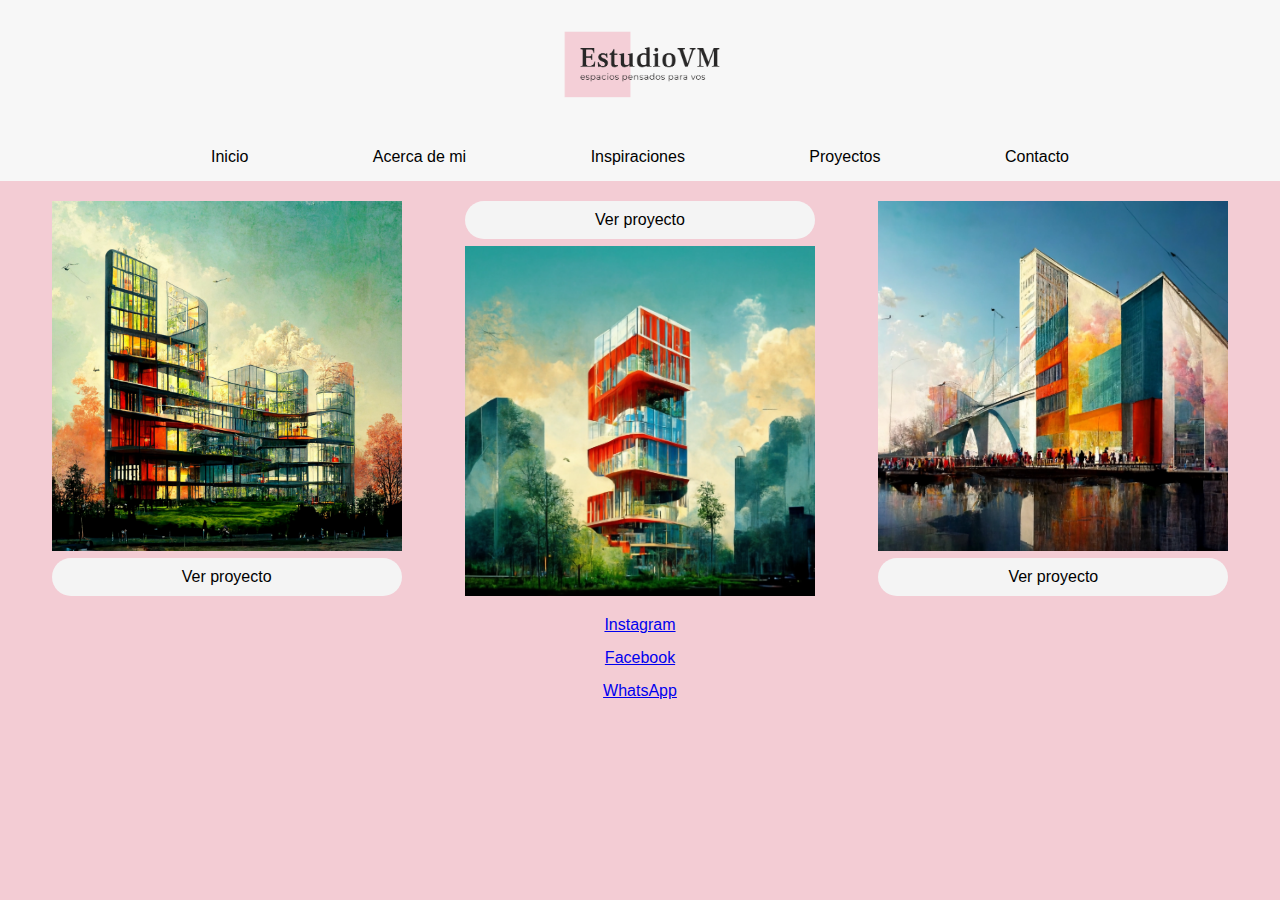
<file: coder/paginas/proyectos.html>
<!DOCTYPE html>
<html lang="es">
<head>
    <meta charset="UTF-8">
    <meta http-equiv="X-UA-Compatible" content="IE=edge">
    <meta name="viewport" content="width=device-width, initial-scale=1.0">
    <link rel="stylesheet" href="../style.css">
    <title>EstudioVM</title>
</head>
<body>
    <header>
        <h1>
            <img src="../imagenes/logo.png" alt="Logo" width="200">
        </h1>
        <nav class="navegacion">
            <ul class="menu">
                <li><a href="inicio.html">Inicio</a></li>
                <li><a href="acerca de mi.html">Acerca de mi</a></li>
                <li><a href="inspiraciones.html">Inspiraciones</a></li>
                <li><a href="proyectos.html">Proyectos</a></li>
                <li><a href="contacto.html">Contacto</a></li>
            </ul>
        </nav>
    </header>
    <main>
        <section class="proyectos">
                <div class="linkproyecto">
                    <img src="../imagenes/imagen8.png" alt="Imagen ocho" height="350" width="350">
                    <a href="https://www.archdaily.cl/cl">Ver proyecto</a>
                </div>  
                <div class="linkreves">
                    <img src="../imagenes/imagen9.png" alt="Imagen ocho" height="350" width="350">
                    <a href="https://www.archdaily.cl/cl">Ver proyecto</a>
                </div>
                <div class="linkproyecto">
                    <img src="../imagenes/imagen10.png" alt="Imagen ocho" height="350" width="350">
                    <a href="https://www.archdaily.cl/cl">Ver proyecto</a>
                </div>
        </section>    
    </main>
    <footer>
        <ul>
            <li><a href="https://www.instagram.com" target="_blank">Instagram</a></li>
            <li><a href="https://www.facebook.com" target="_blank">Facebook</a></li>
            <li><a href="https://www.whatsapp.com" target="_blank">WhatsApp</a></li>
        </ul>
    </footer>
</body>
</html>
</file>
<file: css/style.css>
/* RESETEO */

* {
    padding: 0px;
    margin: 0px;
    box-sizing: border-box;
    list-style: none;
}

body {
    font-style: normal;
    font-family: Arial, Helvetica, sans-serif;
    background-color: #f3ccd4;
}

/* COMINEZO HEADER */

header {
    background-color: #f7f7f7;
}

.navegar {
    width: 100%;
}

.nav-img {
    width: 15%;
}

h1 {
    text-align: center;
}

.navegacion {
    text-align: center;
    margin: 0px auto;
}

.navegacion ul {
    list-style: none;
}

.menu li {
    position: relative;
    display: inline-block;
}

.menu li a {
    display: block;
    padding: 15px 20px;
    color: black;
    text-decoration: none;
    margin: 0px 40px;
}

/* COMIENZO PAGINA DE INICIO */

.container {
    width: 75%;
    height: 100%;
}

.imagenes {
    display: flex;
    overflow: auto;
    margin: 20px;
    gap: 10px;
    scroll-behavior: auto;
}

/* COMIENZO ACERCA DE MI */

.saludo {

    margin-left: 20px;
    margin-top: 15px;
    text-align: center;
}

.yo {
    display: flex;
    flex-flow: column nowrap;
    margin: 0px 20px;
    text-align: justify;
    align-items: center;
}

.yo div p {
    padding: 20px;
    text-align: justify;
}

.img img {
    width: 300px;
    height: 400px;
    padding: 25px;
}

/* COMIENZO INSPIRACIONES */

.contenedor-inspiraciones {
    margin: 20px;
    display: flex;
    flex-flow: column nowrap;
    align-items: center;
    gap: 20px;
}

.inspiraciones {
    border: 2px solid rgb(162, 58, 117);
    border-radius: 20px;
    display: flex;
    flex-flow: column nowrap;
    align-items: center;
}

.inspiraciones-titulo {
    text-align: center;
    font-weight: bold;
    font-size: 2.5rem;
}

.inspiraciones div p {
    text-align: center;
}

.img-inspiraciones {
    width: 300px;
    height: 400px;
    padding: 25px;
}

.inspiraciones-zaha {
    grid-area: zaha;
}

.inspiraciones-peter {
    grid-area: peter;
}

.inspiraciones-joe {
    grid-area: joe;
}

/* COMIENZO PROYECTOS */

.proyectos {
    display: flex;
    flex-flow: row wrap;
    justify-content: space-around;
    margin: 20px;
}

.linkproyecto {
    display: flex;
    flex-flow: column nowrap;
}

.transition:hover {
    transform: scale(1.1);
}

.transition img {
    transition-delay: 3s;
    transition-duration: 3s;
    transition-timing-function: ease-in-out;
}

.linkproyecto a {
    background-color: #f4f4f4;
    color: black;
    text-align: center;
    text-decoration: none;
    padding: 10px;
    border-radius: 20px;
    margin-top: 7px;
}

.linkreves a {
    background-color: #f4f4f4;
    color: black;
    text-align: center;
    text-decoration: none;
    padding: 10px;
    border-radius: 20px;
    margin-bottom: 7px;
}

/* COMIENZO CONTACTOS */

.contacto {
    display: flex;
    flex-flow: column nowrap;
    justify-content: space-around;
    margin: 20px 40px;
}

.mapa {
    width: 100%;
}

.contacto-form {
    border: 2px solid rgb(162, 58, 117);
    border-radius: 20px;
    padding: 10px;
    display: flex;
    flex-flow: column nowrap;
    text-align: center;

}

.contacto-form h2 {
    margin-top: 40px;
}


.contacto-form h3 {
    margin-top: 40px;
}

.contacto-form form div {
    margin: 20px 0px;
}


/* INICIO FOOTER */

footer ul {
    list-style-type: none;
    text-align: center;
}

footer ul li {
    margin: 15px 0px;
}

@media screen and (min-width: 768px) {
    .img img {
        width: 400px;
        height: 500px;
        padding: 25px;
    }

    .inspiraciones-titulo {
        font-size: 1.5rem;
    }

    .contacto {
        display: flex;
        flex-flow: row nowrap;
    }
}

@media screen and (min-width: 1024px) {

    .yo {
        display: flex;
        flex-flow: row nowrap;
    }

    .img img {
        width: 500px;
        height: 600px;
    }

    .contenedor-inspiraciones {
        display: flex;
        flex-flow: row nowrap;
        align-items: center;
    }

    .inspiraciones div p {
        text-align: center;
        font-size: 1rem;
    }

    .linkreves {
        display: flex;
        flex-flow: column-reverse;
    }

    .mapa {
        width: 135%;
    }
}

@media screen and (min-width: 1440px) {

    .contenedor-inspiraciones {
        display: grid;
        grid-template-columns: repeat(3, auto);
        grid-template-rows: repeat(2, auto);
        grid-template-areas:
            "zaha zaha joe"
            "peter peter joe";
    }

    .img-inspiraciones {
        width: 250px;
        height: 350px;
    }

    .inspiraciones-zaha {
        flex-flow: row;
    }

    .inspiraciones-peter {
        flex-flow: row;
    }

    .inspiraciones-joe {
        height: 100%;
        justify-content: space-around;
    }

    .inspiraciones-joe div img {
        width: 400px;
        height: 500px;
    }

    .mapa {
        width: 200%;
    }
}
</file>
<file: coder/style.css>
/* RESETEO */

* {
    padding: 0px;
    margin: 0px;
    box-sizing: border-box;
    list-style: none;
}

body {
    font-style: normal;
    font-family: Arial, Helvetica, sans-serif;
    background-color: #f3ccd4;
}

/* COMINEZO HEADER */

header {
    background-color: #f7f7f7;
}

h1 {
    text-align: center;
}

.navegacion {
    text-align: center;
    margin: 0px auto;
}

.navegacion ul {
    list-style: none;
}

.menu li {
    position: relative;
    display: inline-block;
}

.menu li a {
    display: block;
    padding: 15px 20px;
    color: black;
    text-decoration: none;
    margin: 0px 40px;
}

/* COMIENZO PAGINA DE INICIO */

.imagenes {
    display: flex;
    overflow: auto;
    margin: 20px;
    gap: 10px;
    scroll-behavior: auto;
}

/* COMIENZO ACERCA DE MI */

.saludo {
    margin-left: 20px;
    margin-top: 15px;
}

.yo {
    display: flex;
    margin: 0px 20px;
    text-align: justify;
    align-items: center;
}

.yo p {
    padding: 20px;
}

/* COMIENZO INSPIRACIONES */

table {
    border: 2px solid black;
    width: 90%;
    text-align: center;
    border-collapse: collapse;
    margin-left: auto;
    margin-right: auto;
}

table th {
    text-align: center;
    border: 2px solid black;
    text-align: center;
    padding: 20px;
}

table td {
    text-align: center;
    border: 2px solid black;
    text-align: justify;
    padding: 20px;
}

.inspiraciones {
    text-align: center;
    margin: 20px;
    font-weight: 200;
}

/* COMIENZO PROYECTOS */

.proyectos {
    display: flex;
    justify-content: space-around;
    margin: 20px;

}

.linkproyecto {
    display: flex;
    flex-flow: column nowrap;
}

.linkproyecto a {
    background-color: #f4f4f4;
    color: black;
    text-align: center;
    text-decoration: none;
    padding: 10px;
    border-radius: 20px;
    margin-top: 7px;
}

.linkreves {
    display: flex;
    flex-flow: column-reverse;
}

.linkreves a {
    background-color: #f4f4f4;
    color: black;
    text-align: center;
    text-decoration: none;
    padding: 10px;
    border-radius: 20px;
    margin-bottom: 7px;
}

/* COMIENZO CONTACTOS */

.contacto {
    display: flex;
    justify-content: space-evenly;
    margin: 20px 40px;

}

.contacto-form {
    transform: translate(-100px);
}

.contacto-form h2 {
    margin-top: 40px;
}


.contacto-form h3 {
    margin-top: 40px;
}

.contacto-form form div {
    margin: 20px 0px;
}


/* INICIO FOOTER */

footer ul {
    list-style-type: none;
    text-align: center;
}

footer ul li {
    margin: 15px 0px;
}
</file>
